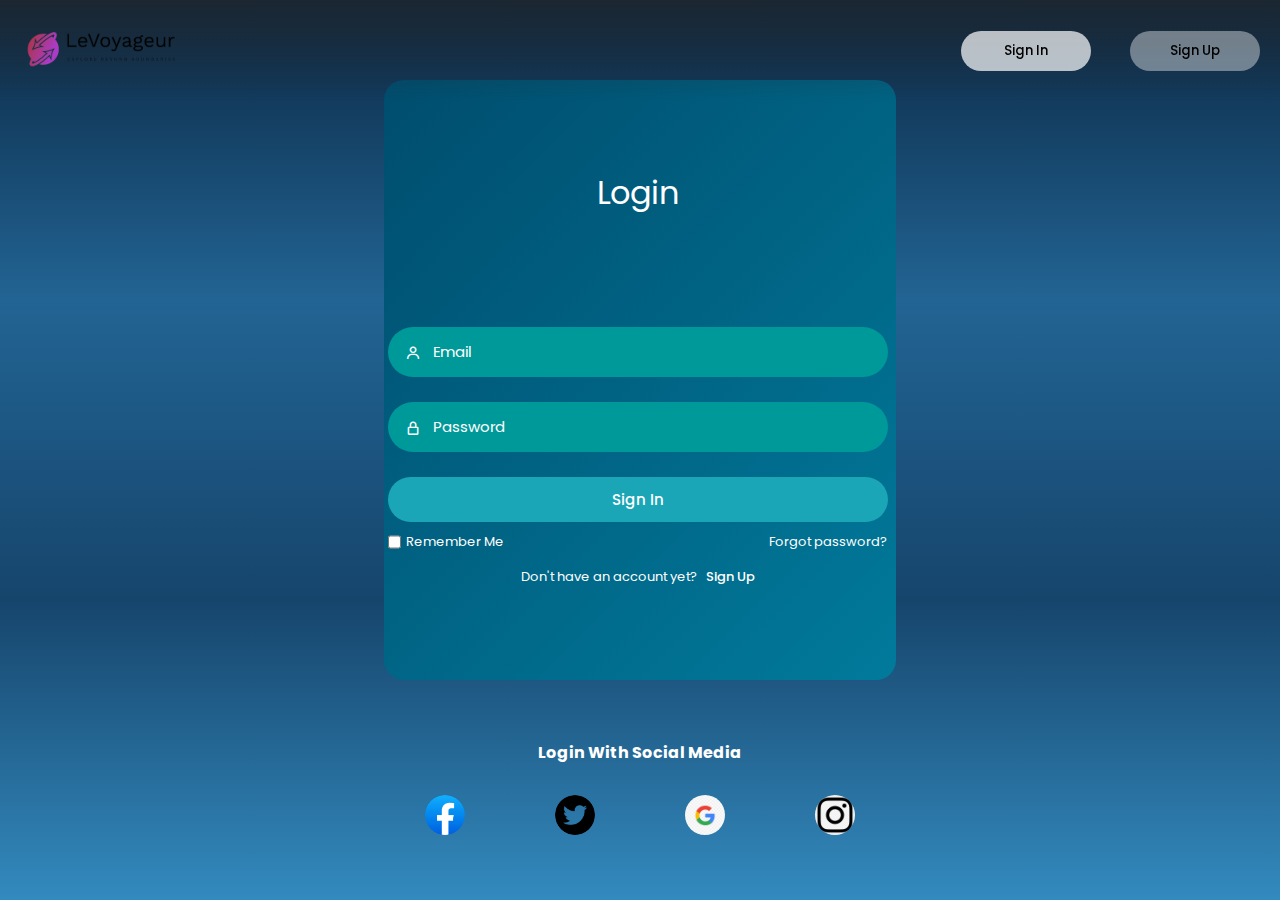
<file: index.html>
<!DOCTYPE html>
<html lang="en">
<head>
    <meta charset="UTF-8">
    <meta http-equiv="X-UA-Compatible" content="IE=edge">
    <meta name="viewport" content="width=device-width, initial-scale=1.0">
    <link href='https://unpkg.com/boxicons@2.1.4/css/boxicons.min.css' rel='stylesheet'>
    <link rel="stylesheet" href="style5.css">
    <title>Login & Registration</title>
</head>
<body>
    <div class="wrapper"> 
        <nav class="nav">
            <div class="nav-logo">
                <a><img src="img/voyageur.png" alt="Logo" class="logo-img"></a>
            </div>
            <div class="nav-button">
                <button class="btn white-btn" id="loginBtn" onclick="login()">Sign In</button>
                <button class="btn" id="registerBtn" onclick="register()">Sign Up</button>
            </div>
        </nav>
        
        <div class="form-box">
            <div class="login-container" id="login">
                <header class="head">Login</header>
                <form>
                    <div class="input-box">
                        <input type="email" class="input-field" id="login-username" placeholder="Email" name="email">
                        <i class="bx bx-user"></i>
                    </div>
                    <div class="input-box">
                        <input type="password" class="input-field" id="login-password" placeholder="Password" name="password">
                        <i class="bx bx-lock-alt"></i>
                    </div>
                    <div class="input-box">
                        <input type="submit" class="submit" value="Sign In">
                    </div>
                     <div class="two-col">
                        <div class="one">
                            <input type="checkbox" id="login-check">
                            <label for="login-check"> Remember Me</label>
                        </div>
                        <div class="two">
                            <label><a href="#">Forgot password?</a></label>
                        </div>
                    </div>
                </form>  
                <div class="bottom-text">
                    <span>Don't have an account yet? <a href="#" onclick="register()">Sign Up</a></span>
                </div>
            </div>

            <div class="register-container" id="register">
                <header>Sign Up</header>
                <form onsubmit="checkRoleAndRedirect(event)">
                    <div class="input-box">
                        <input type="text" class="input-field" id="register-email" placeholder="Email" name="email">
                        <i class="bx bx-envelope"></i>
                    </div>
                    <div class="input-box">
                        <div class="input-box">
                            <input type="text" class="input-field" id="register-fullname" placeholder="Fullname" name="fullname">
                            <i class="bx bx-user"></i>
                        </div>
                    </div>
                    <div class="input-box">
                        <div class="input-box">
                            <input type="text" class="input-field" id="register-phone" placeholder="Phone" name="phone">
                            <i class="bx bx-phone"></i>
                        </div>
                    </div>
                    
                    <div class="input-box">
                        <input type="password" class="input-field" id="register-password" placeholder="Password" name="password">
                        <i class="bx bx-lock-alt"></i>
                    </div>

                    <div class="input-box role-selector">
                        <input type="radio" id="client" name="role" value="client" checked>
                        <label for="client" class="role-option client-option">Client</label>
                    
                        <input type="radio" id="organisateur" name="role" value="organisateur">
                        <label for="organisateur" class="role-option organisateur-option">Organisateur</label>
                    </div>
                    
                    <div class="input-box">
                        <input type="submit" class="submit" value="Register">
                    </div>
                </form>
                <div class="bottom-text">
                    <span>Already a Member? <a href="#" onclick="login()">Login</a></span>
                </div>
            </div>
        </div>
        
    </div>
    <div class="social-login">
        <p class="log">Login With Social Media</p>
        <div class="social-icons">
            <a href="#" class="social-icon"><img src="img/facebook.png" alt="Facebook"></a>
            <a href="#" class="social-icon"><img src="img/twitter.png" alt="Twitter"></a>
            <a href="#" class="social-icon"><img src="img/google.png" alt="Google"></a>
            <a href="#" class="social-icon"><img src="img/instagram.jpg" alt="Instagram"></a>
        </div>
    </div>
    

    <script>
        function myMenuFunction() {
            var menu = document.getElementById("navMenu");
            if (menu.classList.contains("responsive")) {
                menu.classList.remove("responsive");
            } else {
                menu.classList.add("responsive");
            }
        }

    
        function login() {
            var x = document.getElementById("login");
            var y = document.getElementById("register");
            var a = document.getElementById("loginBtn");
            var b = document.getElementById("registerBtn");
            x.style.left = "4px";
            y.style.right = "-520px";
            a.className += " white-btn";
            b.className = "btn";
            x.style.opacity = 1;
            y.style.opacity = 0;
        }
    
        function register() {
            var x = document.getElementById("login");
            var y = document.getElementById("register");
            var a = document.getElementById("loginBtn");
            var b = document.getElementById("registerBtn");
            x.style.left = "-510px";
            y.style.right = "5px";
            a.className = "btn";
            b.className += " white-btn";
            x.style.opacity = 0;
            y.style.opacity = 1;
        }
    
        function checkRoleAndRedirect(event) {
            event.preventDefault();
            var role = document.querySelector('input[name="role"]:checked').value;
            if (role === "organisateur") {
                window.location.href = 'ajouter.html';
            } else {
                window.location.href = 'index1.html';;
            }
        }
    </script>
    
</body>
</html>
</file>
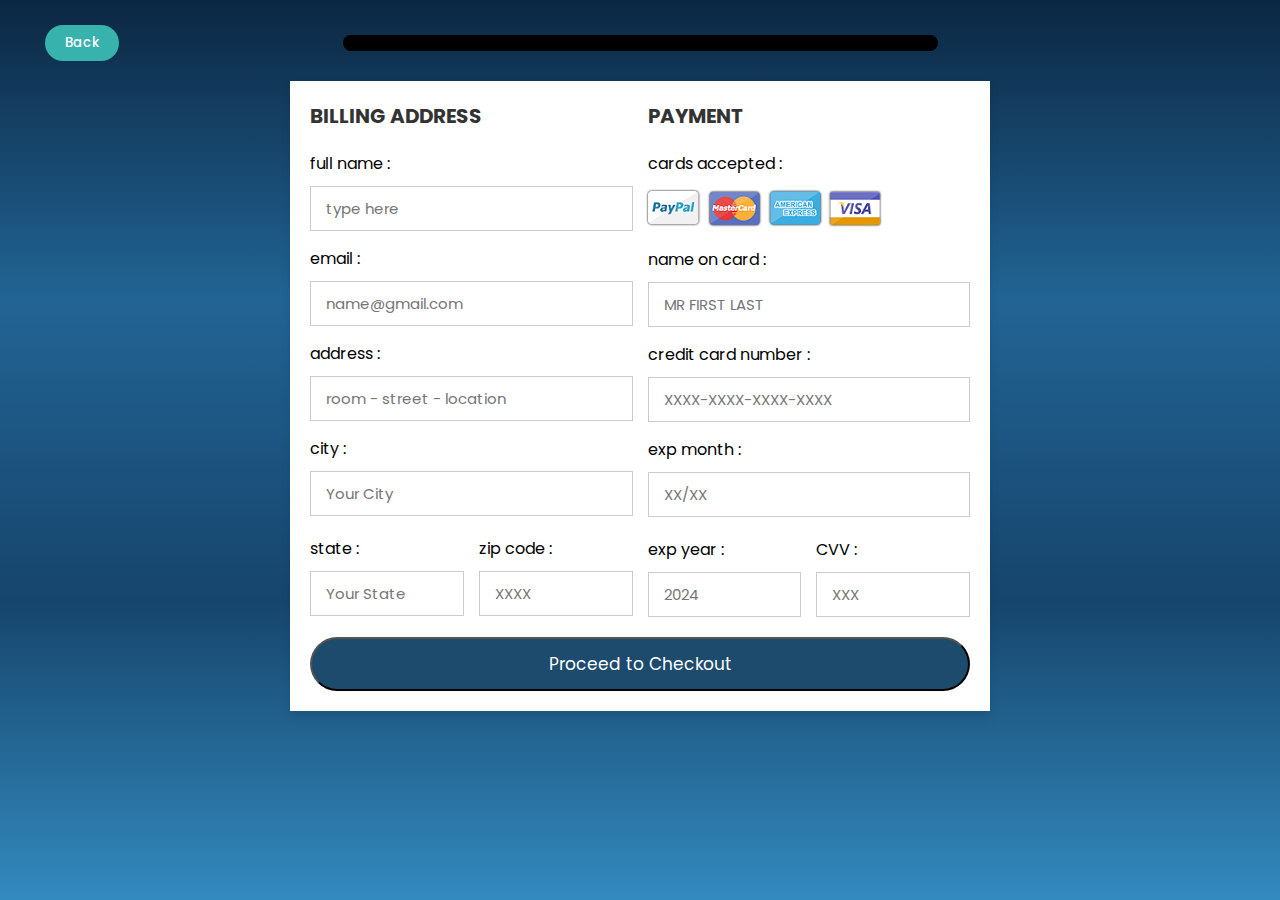
<file: payment.html>
<!DOCTYPE html>
<html lang="en">
<head>
    <meta charset="UTF-8">
    <meta http-equiv="X-UA-Compatible" content="width=device-width, initial-scale=1.0">
</head>
<body>

<div class="container">
    <!-- En-tête avec le bouton Retour et la barre de progression -->
    <div class="header-bar">
        <!-- Bouton Retour -->
        <button class="back-btn" onclick="window.location.href='ajouter.html'">Back</button>
        
        <!-- Barre de progression -->
        <div class="progress-bar-background">
            <div class="progress-bar-fill"></div>
        </div>
    </div>

    <!-- Formulaire de paiement -->
    <form action="">
        <div class="row">
            <div class="col">
                <h3 class="title">billing address</h3>
                <div class="inputBox">
                    <span>full name :</span>
                    <input type="text" placeholder="type here">
                </div>
                <div class="inputBox">
                    <span>email :</span>
                    <input type="email" placeholder="name@gmail.com">
                </div>
                <div class="inputBox">
                    <span>address :</span>
                    <input type="text" placeholder="room - street - location">
                </div>
                <div class="inputBox">
                    <span>city :</span>
                    <input type="text" placeholder="Your City">
                </div>
                <div class="flex">
                    <div class="inputBox">
                        <span>state :</span>
                        <input type="text" placeholder="Your State">
                    </div>
                    <div class="inputBox">
                        <span>zip code :</span>
                        <input type="text" placeholder="XXXX">
                    </div>
                </div>
            </div>
            <div class="col">
                <h3 class="title">payment</h3>
                <div class="inputBox">
                    <span>cards accepted :</span>
                    <img src="img/card_img.png" alt="">
                </div>
                <div class="inputBox">
                    <span>name on card :</span>
                    <input type="text" placeholder="MR FIRST LAST">
                </div>
                <div class="inputBox">
                    <span>credit card number :</span>
                    <input type="number" placeholder="XXXX-XXXX-XXXX-XXXX">
                </div>
                <div class="inputBox">
                    <span>exp month :</span>
                    <input type="text" placeholder="XX/XX">
                </div>
                <div class="flex">
                    <div class="inputBox">
                        <span>exp year :</span>
                        <input type="number" placeholder="2024">
                    </div>
                    <div class="inputBox">
                        <span>CVV :</span>
                        <input type="text" placeholder="XXX">
                    </div>
                </div>
            </div>
        </div>
        <input type="button" value="Proceed to Checkout" onclick="window.location.href='index2.html'" class="submit-btn">
    </form>
</div>    
    
</body>
</html>

<style>
    @import url('https://fonts.googleapis.com/css2?family=Poppins:wght@100;300;400;500;600&display=swap');

    :root {
        --color-dark-navy-blue: rgb(11, 39, 66);
        --color-medium-blue: rgb(34, 100, 148);
        --color-deep-blackish-blue: rgb(6, 20, 32);
        --color-dark-teal-blue: rgb(22, 69, 108);
        --color-light-blue: rgb(51, 138, 190);
        --color-button-blue: #1C4B6D;
    }

    * {
        margin: 0;
        padding: 0;
        box-sizing: border-box;
        font-family: 'Poppins', sans-serif;
    }

    body {
        background: linear-gradient(to bottom, 
                                    var(--color-dark-navy-blue), 
                                    var(--color-medium-blue), 
                                    var(--color-dark-teal-blue), 
                                    var(--color-light-blue));
        background-size: cover;
        background-repeat: no-repeat;
        background-attachment: fixed;
    }

    .container {
        display: flex;
        flex-direction: column;
        align-items: center;
        padding: 25px;
        min-height: 100vh;
    }


    .header-bar {
        display: flex;
        align-items: center;
        justify-content: space-between;
        width: 100%;
        padding: 0 20px;
        margin-bottom: 20px;
    }

 
    .back-btn {
        background-color: #38b2ac;
        color: #fff;
        font-weight: 500;
        padding: 8px 20px;
        border: none;
        border-radius: 9999px;
        cursor: pointer;
        transition: background-color 0.3s;
    }

    .back-btn:hover {
        background-color: #319795;
    }


    .progress-bar-background {
        background-color: #000;
        border-radius: 9999px;
        height: 16px;
        width: 50%;
        overflow: hidden;
        margin-right: 25%;
    }

    .progress-bar-fill {
        background-color: #000;
        height: 100%;
        width: 50%;
        border-radius: 9999px;
    }

    .container form {
        padding: 20px;
        width: 700px;
        background: #fff;
        box-shadow: 0 5px 10px rgba(0, 0, 0, .1);
    }

    .container form .row {
        display: flex;
        flex-wrap: wrap;
        gap: 15px;
    }

    .container form .row .col {
        flex: 1 1 250px;
    }

    .container form .row .col .title {
        font-size: 20px;
        color: #333;
        padding-bottom: 5px;
        text-transform: uppercase;
    }

    .container form .row .col .inputBox {
        margin: 15px 0;
    }

    .container form .row .col .inputBox span {
        margin-bottom: 10px;
        display: block;
    }

    .container form .row .col .inputBox input {
        width: 100%;
        border: 1px solid #ccc;
        padding: 10px 15px;
        font-size: 15px;
        text-transform: none;
    }

    .container form .row .col .inputBox input:focus {
        border: 1px solid #000;
    }

    .container form .row .col .flex {
        display: flex;
        gap: 15px;
    }

    .container form .row .col .flex .inputBox {
        margin-top: 5px;
    }

    .container form .row .col .inputBox img {
        height: 34px;
        margin-top: 5px;
        filter: drop-shadow(0 0 1px #000);
    }

    .container form .submit-btn {
        width: 100%;
        padding: 12px;
        font-size: 17px;
        background: var(--color-button-blue);
        color: #fff;
        margin-top: 5px;
        cursor: pointer;
        transition: background 0.3s;
        border-radius: 30px;
    }

    .container form .submit-btn:hover {
        background: #2ecc71;
    }


    @media (max-width: 768px) {
        .header-bar {
            flex-direction: row;
            justify-content: flex-start;
            gap: 10px;
        }
        .progress-bar-background {
            width: 60%;
            margin-left: 80px;
        }
        .container form {
            width: 90%;
        }
        .container form .row {
            flex-direction: column;
        }
    }
</style>
</file>
<file: style5.css>
@import url('https://fonts.googleapis.com/css2?family=Poppins:wght@400;500;600;700&display=swap');

:root {
    --color-dark-navy-blue: rgb(11, 39, 66);
    --color-medium-blue: rgb(34, 100, 148);
    --color-deep-blackish-blue: rgb(6, 20, 32);
    --color-dark-teal-blue: rgb(22, 69, 108);
    --color-light-blue: rgb(51, 138, 190);
    --color-button-blue: #1C4B6D;
}

*{  
    margin: 0;
    padding: 0;
    box-sizing: border-box;
    font-family: 'Poppins', sans-serif;
}

body{
    background: linear-gradient(to bottom, 
                                var(--color-dark-navy-blue), 
                                var(--color-medium-blue), 
                                var(--color-dark-teal-blue), 
                                var(--color-light-blue));
    background-size: cover;
    background-repeat: no-repeat;
    background-attachment: fixed;
    /* overflow: hidden; */
}

.head{
    margin-bottom: 80px;
    font-size:xx-large;
}
.wrapper{
    display: flex;
    justify-content: center;
    align-items: center;
    min-height: 80vh;
    margin-top: 20px;
}
.nav{
    position: fixed;
    top: 0;
    display: flex;
    justify-content: space-between;
    width: 100%;
    height: 100px;
    line-height: 100px;
    background: linear-gradient(rgba(39,39,39, 0.6), transparent);
    z-index: 100;
}
.nav-logo a img {
    height: 100px; 
    margin-left: 5px;
}
.nav-button .btn{
    width: 130px;
    height: 40px;
    font-weight: 500;
    background: rgba(255, 255, 255, 0.4);
    border: none;
    border-radius: 30px;
    cursor: pointer;
    transition: .3s ease;
    margin-right: 20px;
}
.btn:hover{
    background: rgba(255, 255, 255, 0.3);
}
#registerBtn{
    margin-left: 15px;
}
.btn.white-btn{
    background: rgba(255, 255, 255, 0.7);
}
.btn.btn.white-btn:hover{
    background: rgba(255, 255, 255, 0.5);
}
.nav-menu-btn{
    display: none;
}
.form-box{
    position: relative;
    display: flex;
    align-items: center;
    justify-content: center;
    width: 512px;
    height: 600px;
    overflow: hidden;
    z-index: 2;
    background: linear-gradient(135deg, #004d6e, #017a9b);
    border-radius: 20px;
}
.login-container{
    position: absolute;
    left: 4px;
    width: 500px;
    display: flex;
    flex-direction: column;
    transition: .5s ease-in-out;
}
.register-container{
    position: absolute;
    right: -520px;
    width: 500px;
    display: flex;
    flex-direction: column;
    transition: .5s ease-in-out;
}
.top span{
    color: #fff;
    font-size: small;
    padding: 10px 0;
    display: flex;
    justify-content: center;
}
.top span a{
    font-weight: 500;
    color: #fff;
    margin-left: 5px;
}
header{
    color: #fff;
    font-size: 30px;
    text-align: center;
    padding: 10px 0 30px 0;
}
.two-forms{
    display: flex;
    gap: 10px;
}
.input-field{
    font-size: 15px;
    background: #009999; 
    color: #fff;
    height: 50px;
    width: 100%;
    padding: 0 10px 0 45px;
    border: none;
    border-radius: 30px;
    outline: none;
    transition: .2s ease;
}
.input-field:hover, .input-field:focus{
    background: rgba(17, 182, 179, 0.25);
}
::-webkit-input-placeholder{
    color: #fff;
}
.input-box i{
    position: relative;
    top: -35px;
    left: 17px;
    color: #fff;
}
.submit{
    font-size: 15px;
    font-weight: 500;
    height: 45px;
    width: 100%;
    border: none;
    border-radius: 30px;
    outline: none;
    background-color: #1AA6B7;
    color: #fff;
    cursor: pointer;
    transition: .3s ease-in-out;
}
.submit:hover{
    background: rgba(255, 255, 255, 0.5);
    box-shadow: 1px 5px 7px 1px rgba(0, 0, 0, 0.2);
}
.two-col{
    display: flex;
    justify-content: space-between;
    color: #fff;
    font-size: small;
    margin-top: 10px;
}
.two-col .one{
    display: flex;
    gap: 5px;
}
.two label a{
    text-decoration: none;
    color: #fff;
}
.two label a:hover{
    text-decoration: underline;
}
@media only screen and (max-width: 786px){
    .nav-button{
        display: none;
    }
    .nav-menu.responsive{
        top: 100px;
    }
    .nav-menu {
        display: none;
        flex-direction: column;
        align-items: center;
        background: rgba(39, 39, 39, 0.9);
        position: absolute;
        top: 100px;
        width: 100%;
        height: auto;
        z-index: 200;
        padding-top: 10px;
        gap: 10px;
    }
    .nav-menu ul{
        flex-direction: column;
        text-align: center;
    }
    .nav-menu-btn{
        display: block;
    }
    .nav-menu-btn i{
        font-size: 25px;
        color: #fff;
        padding: 10px;
        background: rgba(255, 255, 255, 0.2);
        border-radius: 50%;
        cursor: pointer;
        transition: .3s;
    }
    .nav-menu-btn i:hover{
        background: rgba(255, 255, 255, 0.15);
    }
    .nav-menu.responsive {
        display: flex;
    }
}
@media only screen and (max-width: 540px) {
    .wrapper{
        min-height: 100vh;
    }
    .form-box{
        width: 100%;
        height: 600px;
        margin-top: 10px;
    }
    .register-container, .login-container{
        width: 100%;
        padding: 0 20px;
    }
    .register-container .two-forms{
        flex-direction: column;
        gap: 0;
    }
    .social-icons {
        display: flex;
        flex-direction: column;
        gap: 20px;
        margin-top: 500px;
        flex-direction: row;
        justify-content: center;
        gap: 20px;
        margin-bottom: 50px;
    }
    .social-icon img {
        width: 30px;
        height: 30px;
    }
}

.bottom-text {
    color: #fff;
    font-size: small;
    text-align: center;
    padding: 15px 0;
}

.bottom-text span a {
    font-weight: 500;
    color: #fff;
    margin-left: 5px;
    text-decoration: none;
}

.bottom-text span a:hover {
    text-decoration: underline;
}


.social-login {
    text-align: center;
    color: #fff;
}

.social-login p {
    font-size: 16px;
    font-weight: bold;
    /* margin-bottom: 100px; */
}

.social-icons {
    display: flex;
    justify-content: center;
    gap: 90px;
    margin-top: 30px;

}

.social-icon img {
    width: 40px;
    height: 40px;
    border-radius: 50%;
    transition: transform 0.3s;
}

.social-icon img:hover {
    transform: scale(1.1);
}

.role-selector {
    display: flex;
    gap: 0;
    justify-content: center;
    margin: 15px 0;
    background-color: transparent;
    border-radius: 30px;
    overflow: hidden;
}

.role-selector input[type="radio"] {
    display: none;
}

.role-option {
    display: inline-block;
    padding: 10px 20px;
    cursor: pointer;
    font-size: 15px;
    font-weight: bold;
    color: white;
    transition: background-color 0.3s ease;
}

.client-option {
    background-color: #009999;
    border-top-left-radius: 30px;
    border-bottom-left-radius: 30px;
    margin-left: 20px;
}

.organisateur-option {
    background-color: #009999;
    border-top-right-radius: 30px;
    border-bottom-right-radius: 30px;
}

input[type="radio"]:checked + .role-option {
    background-color: #2c1b68;
}
</file>
